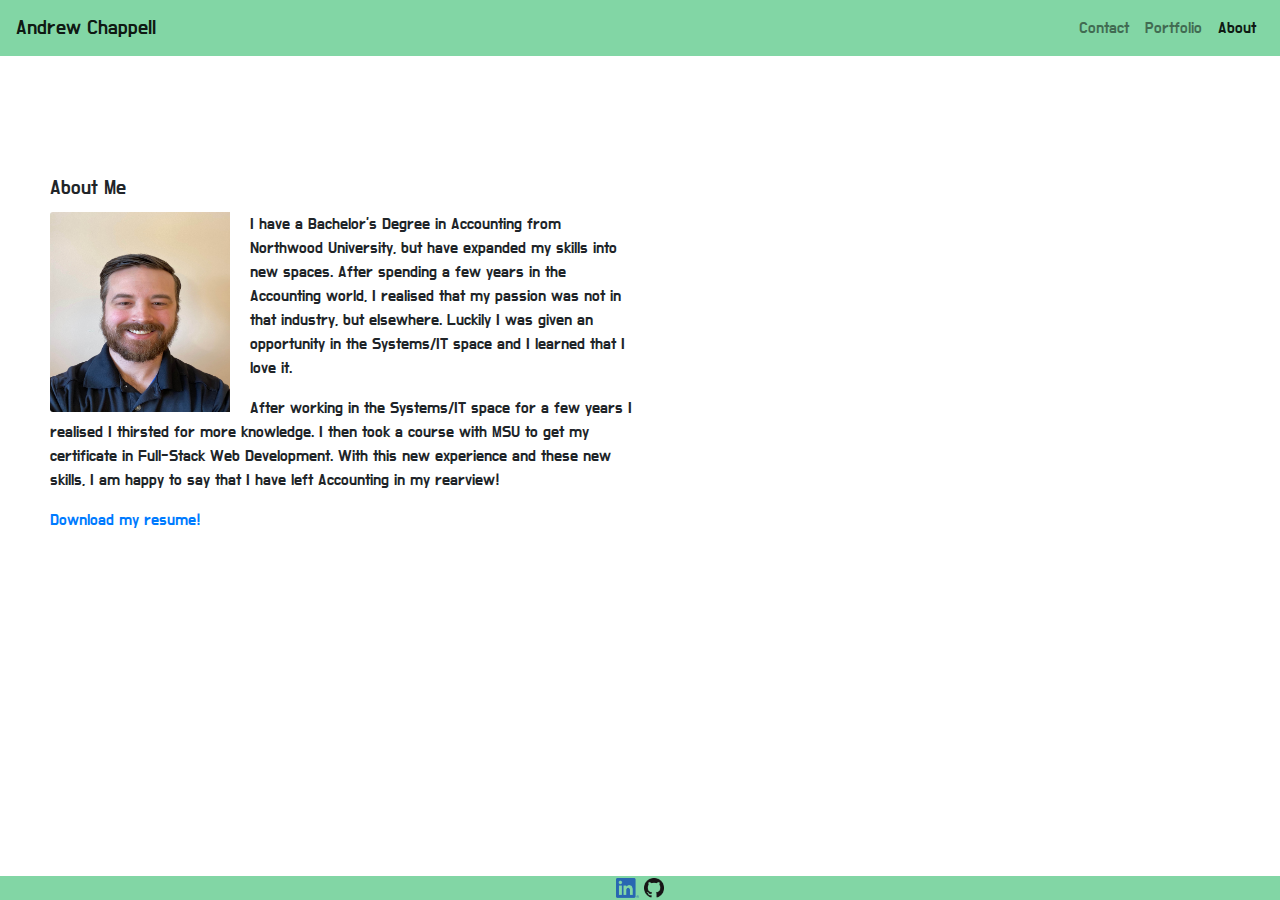
<file: index.html>
<!DOCTYPE html>
<html lang="en">

<head>
  <meta charset="UTF-8">
  <meta name="viewport" content="width=device-width, initial-scale=1.0">
  <meta http-equiv="X-UA-Compatible" content="ie=edge">
  <meta name="Description" content="Enter your description here" />
  <link rel="stylesheet" href="https://cdnjs.cloudflare.com/ajax/libs/twitter-bootstrap/4.5.2/css/bootstrap.min.css">
  <link rel="stylesheet" href="https://cdnjs.cloudflare.com/ajax/libs/font-awesome/5.15.0/css/all.min.css">
  <link rel="stylesheet" href="style.css">
  <link rel="preconnect" href="https://fonts.gstatic.com">
  <link href="https://fonts.googleapis.com/css2?family=Do+Hyeon&display=swap" rel="stylesheet">
  <title>Andrew Chappell About Me</title>
</head>

<body>
  <!--Navbar bootstrap setup-->
  <nav class="navbar navbar-expand-lg navbar-light">
    <!--Link to bring back to About Me-->
    <a class="navbar-brand" href="index.html">Andrew Chappell</a>
    <button class="navbar-toggler" type="button" data-toggle="collapse" data-target="#navbarNavAltMarkup"
      aria-controls="navbarNavAltMarkup" aria-expanded="false" aria-label="Toggle navigation">
      <span class="navbar-toggler-icon"></span>
    </button>
    <div class="collapse navbar-collapse justify-content-end" id="navbarNavAltMarkup">
      <div class="navbar-nav">
        <!--Links to navigate the webpage-->
        <a class="nav-link" href="contact.html">Contact</a>
        <a class="nav-link" href="portfolio.html">Portfolio</a>
        <a class="nav-link active" href="#">About <span class="sr-only">(current)</span></a>
      </div>
    </div>
  </nav>
  <!--This is the Card that contains the About Me-->
  <div class="card mb-3" style="max-width: 1000px;">
    <div class="row no-gutters">
      <div class="col-md-8">
        <div class="card-body">
          <!--Content for About Me-->
          <h5 class="card-title">About Me</h5>
          <p class="card-text"><img
              src="Assets/Images/IMG_0264.jpg"
              class="card-img" alt="I Think You Should Leave">I have a Bachelor's Degree in Accounting from Northwood University, but have expanded my skills into new spaces. After spending a few years in the Accounting world, I realised that my passion was not in that industry, but elsewhere. Luckily I was given an opportunity in the Systems/IT space and I learned that I love it.</p>
          <p class="card-text">After working in the Systems/IT space for a few years I realised I thirsted for more knowledge. I then took a course with MSU to get my certificate in Full-Stack Web Development. With this new experience and these new skills, I am happy to say that I have left Accounting in my rearview!</p>
          <a href="Assets/Images/AndrewChappell_2020new.pdf" download>Download my resume!</a>
        </div>
      </div>
    </div>
  </div>

  <script src="https://cdnjs.cloudflare.com/ajax/libs/jquery/3.5.1/jquery.slim.min.js"></script>
  <script src="https://cdnjs.cloudflare.com/ajax/libs/popper.js/1.16.1/umd/popper.min.js"></script>
  <script src="https://cdnjs.cloudflare.com/ajax/libs/twitter-bootstrap/4.5.2/js/bootstrap.min.js"></script>

</body>
<!--Sticky Footer-->
<div class="footer">
  <a href="https://www.linkedin.com/in/andrew-chappell-58ba7166/">
  <img class="links" src="Assets/Images/LI-In-Bug.png"/>
  </a>
  <a href="https://github.com/chappand">
    <img class="links" src="Assets/Images/GitHub-Mark-32px.png"/>
    </a>
</div>


</html>
</file>
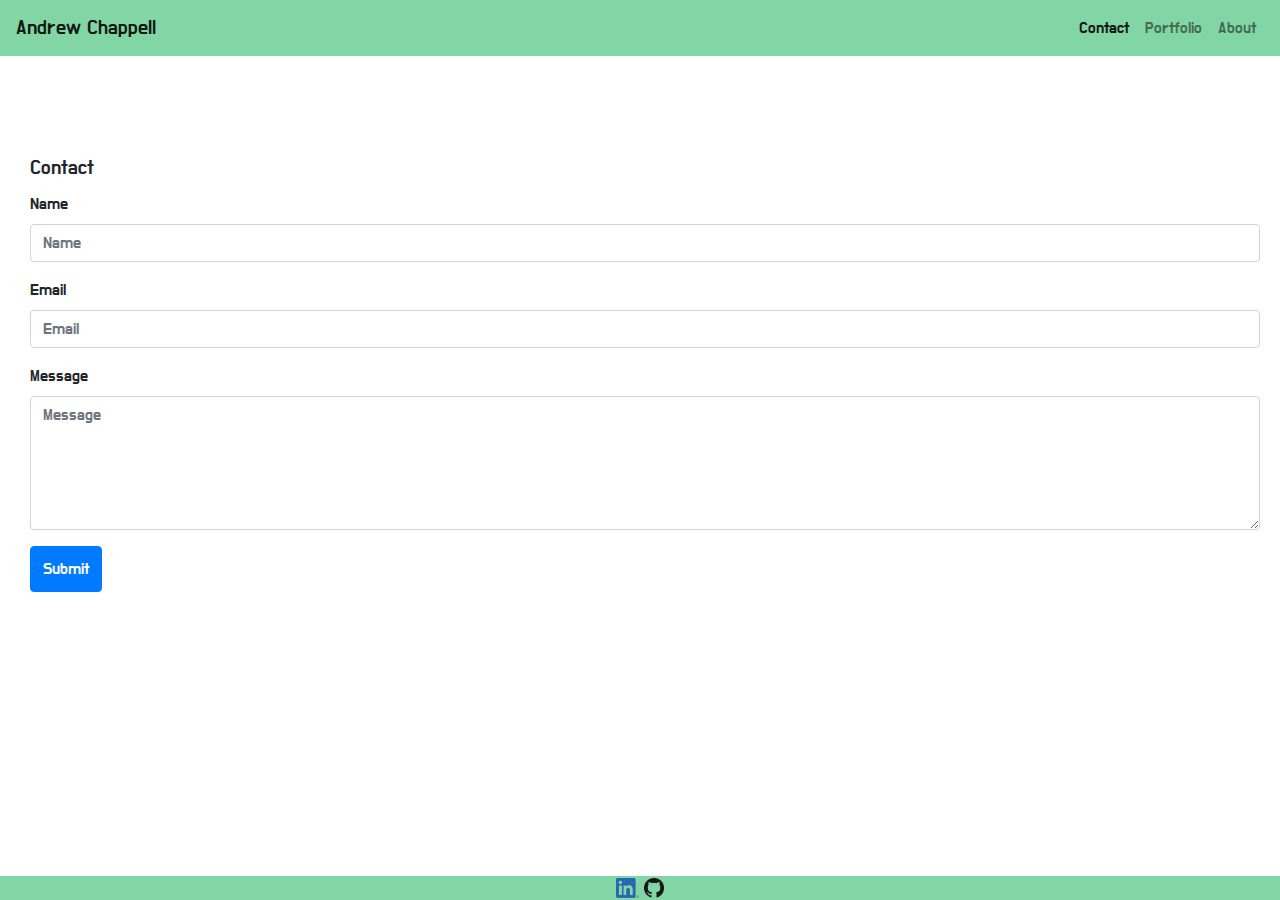
<file: contact.html>
<!DOCTYPE html>
<html lang="en">

<head>
    <meta charset="UTF-8">
    <meta name="viewport" content="width=device-width, initial-scale=1.0">
    <meta http-equiv="X-UA-Compatible" content="ie=edge">
    <meta name="Description" content="Enter your description here" />
    <link rel="stylesheet" href="https://cdnjs.cloudflare.com/ajax/libs/twitter-bootstrap/4.5.2/css/bootstrap.min.css">
    <link rel="stylesheet" href="https://cdnjs.cloudflare.com/ajax/libs/font-awesome/5.15.0/css/all.min.css">
    <link rel="stylesheet" href="style.css">
    <link rel="preconnect" href="https://fonts.gstatic.com">
    <link href="https://fonts.googleapis.com/css2?family=Do+Hyeon&display=swap" rel="stylesheet">
    <title>Andrew Chappell Contact</title>
</head>

<body>
    <!--Navbar bootstrap setup-->
    <nav class="navbar navbar-expand-lg navbar-light">
        <!--Link to bring back to About Me-->
        <a class="navbar-brand" href="index.html">Andrew Chappell</a>
        <button class="navbar-toggler" type="button" data-toggle="collapse" data-target="#navbarNavAltMarkup"
            aria-controls="navbarNavAltMarkup" aria-expanded="false" aria-label="Toggle navigation">
            <span class="navbar-toggler-icon"></span>
        </button>
        <div class="collapse navbar-collapse justify-content-end" id="navbarNavAltMarkup">
            <div class="navbar-nav">
                <!--Links to navigate the webpage-->
                <a class="nav-link active" href="contact.html">Contact</a>
                <a class="nav-link" href="portfolio.html">Portfolio</a>
                <a class="nav-link" href="index.html">About <span class="sr-only">(current)</span></a>
            </div>
        </div>
    </nav>

    <!--Card for the Contact Form-->
    <div class="card" style="width: auto;">
        <div class="card-body card-custom">
            <h5 class="card-title">Contact</h5>
            <!--Actual Form-->
            <!--Current issues with the form are that it will not resize and the actual boarder of the card is messed up-->
            <form>
                <div class="form-group">
                    <label for="exampleFormControlInput1">Name</label>
                    <input type="password" class="form-control" id="exampleInputPassword1" placeholder="Name">
                </div>
                <div class="form-group">
                    <label for="exampleFormControlInput1">Email</label>
                    <input type="email" class="form-control" id="exampleFormControlInput1" placeholder="Email">
                </div>
                <div class="form-group">
                    <label for="exampleFormControlTextarea1">Message</label>
                    <textarea class="form-control" id="exampleFormControlTextarea1" rows="5"
                        placeholder="Message"></textarea>
                </div>
                <button type="submit" class="btn btn-primary">Submit</button>
            </form>
        </div>
    </div>

    <script src="https://cdnjs.cloudflare.com/ajax/libs/jquery/3.5.1/jquery.slim.min.js"></script>
    <script src="https://cdnjs.cloudflare.com/ajax/libs/popper.js/1.16.1/umd/popper.min.js"></script>
    <script src="https://cdnjs.cloudflare.com/ajax/libs/twitter-bootstrap/4.5.2/js/bootstrap.min.js"></script>

</body>
<!--Sticky Footer-->
<div class="footer">
    <a href="https://www.linkedin.com/in/andrew-chappell-58ba7166/">
    <img class="links" src="Assets/Images/LI-In-Bug.png"/>
    </a>
    <a href="https://github.com/chappand">
      <img class="links" src="Assets/Images/GitHub-Mark-32px.png"/>
      </a>
  </div>


</html>
</file>
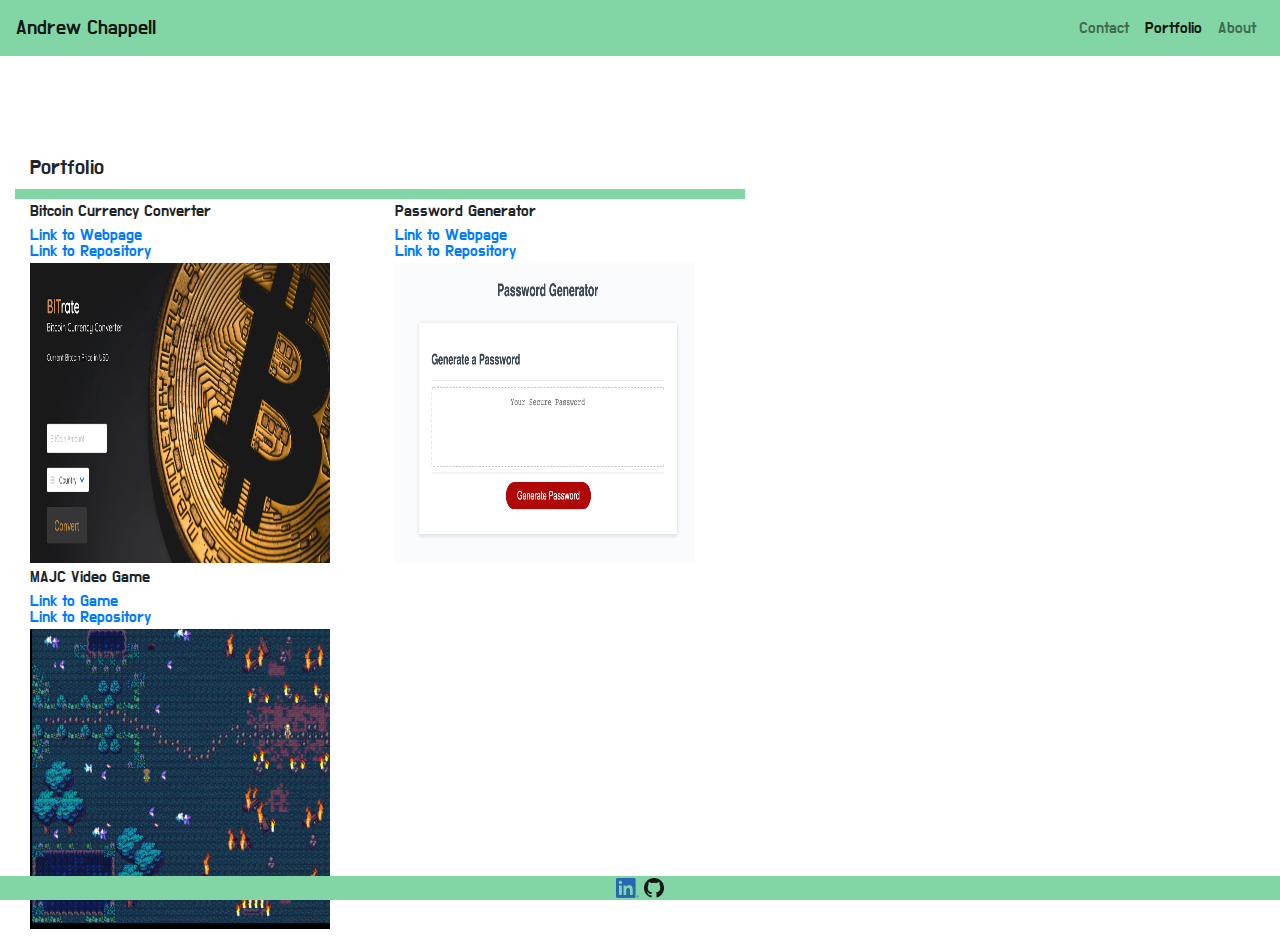
<file: portfolio.html>
<!DOCTYPE html>
<html lang="en">

<head>
    <meta charset="UTF-8">
    <meta name="viewport" content="width=device-width, initial-scale=1.0">
    <meta http-equiv="X-UA-Compatible" content="ie=edge">
    <meta name="Description" content="Enter your description here" />
    <link rel="stylesheet" href="https://cdnjs.cloudflare.com/ajax/libs/twitter-bootstrap/4.5.2/css/bootstrap.min.css">
    <link rel="stylesheet" href="https://cdnjs.cloudflare.com/ajax/libs/font-awesome/5.15.0/css/all.min.css">
    <link rel="stylesheet" href="style.css">
    <link rel="preconnect" href="https://fonts.gstatic.com">
    <link href="https://fonts.googleapis.com/css2?family=Do+Hyeon&display=swap" rel="stylesheet">
    <title>Andrew Chappell Portfolio</title>
</head>

<body>
    <!--Navbar bootstrap setup-->
    <nav class="navbar navbar-expand-lg navbar-light">
        <!--Link to bring back to About Me-->
        <a class="navbar-brand" href="index.html">Andrew Chappell</a>
        <button class="navbar-toggler" type="button" data-toggle="collapse" data-target="#navbarNavAltMarkup"
            aria-controls="navbarNavAltMarkup" aria-expanded="false" aria-label="Toggle navigation">
            <span class="navbar-toggler-icon"></span>
        </button>
        <div class="collapse navbar-collapse justify-content-end" id="navbarNavAltMarkup">
            <div class="navbar-nav">
                <!--Links to navigate the webpage-->
                <a class="nav-link" href="contact.html">Contact</a>
                <a class="nav-link active" href="portfolio.html">Portfolio</a>
                <a class="nav-link" href="index.html">About <span class="sr-only">(current)</span></a>
            </div>
        </div>
    </nav>

    <!--Container for Portfolio Content-->
    <div class="container portfolio-custom">
        <div class="row">
            <div class="col-lg-8">
                <!--Container for the Header of Portfolio page-->
                <div class="container">
                    <div class="row">
                        <div class="col-md-12 portfolio-title">
                            <h1>Portfolio</h1>
                        </div>
                    </div>
                </div>

                <br>

                <!--Container for the images for portfolio page-->
                <div class="container portfolio page">
                    <div class="row">

                        <div class="col-md-6 portfolio-images">
                            <p>Bitcoin Currency Converter</p>
                            <a href="https://chappand.github.io/Bitcoin-Curreny-Converter/">Link to Webpage</a>
                            <br>
                            <br>
                            <a href="https://github.com/chappand/Bitcoin-Curreny-Converter">Link to Repository</a>
                            <br>
                            <br>
                            <img class="imagewrap pics" src="Assets/Images/Bitrate.png"
                                alt="300x300 Placeholder">
                        </div>

                        <div class="col-md-6 portfolio-images">
                            <p>Password Generator</p>
                            <a href="https://chappand.github.io/Password-Generator/">Link to Webpage</a>
                            <br>
                            <br>
                            <a href="https://github.com/chappand/Password-Generator">Link to Repository</a>
                            <br>
                            <br>
                            <img class="imagewrap pics" src="Assets/Images/Password.png"
                                alt="300x300 Placeholder">
                        </div>

                        <div class="col-md-6 portfolio-images">
                            <p>MAJC Video Game</p>
                            <a href="https://who-knows10120.herokuapp.com/">Link to Game</a>
                            <br>
                            <br>
                            <a href="https://github.com/chappand/MAJC">Link to Repository</a>
                            <br>
                            <br>
                            <img class="imagewrap pics" src="Assets/Images/MAJC.png"
                                alt="300x300 Placeholder">
                        </div>

                    </div>
                </div>
            </div>
        </div>
    </div>


</body>
<!--Sticky Footer-->
<div class="footer">
    <a href="https://www.linkedin.com/in/andrew-chappell-58ba7166/">
    <img class="links" src="Assets/Images/LI-In-Bug.png"/>
    </a>
    <a href="https://github.com/chappand">
      <img class="links" src="Assets/Images/GitHub-Mark-32px.png"/>
      </a>
  </div>

<script src="https://cdnjs.cloudflare.com/ajax/libs/jquery/3.5.1/jquery.slim.min.js"></script>
<script src="https://cdnjs.cloudflare.com/ajax/libs/popper.js/1.16.1/umd/popper.min.js"></script>
<script src="https://cdnjs.cloudflare.com/ajax/libs/twitter-bootstrap/4.5.2/js/bootstrap.min.js"></script>

</html>
</file>
<file: style.css>
/* Background color for the navbar */
nav {
    background-color: rgb(130, 214, 165);
    font-family: "Do Hyeon", sans-serif;
}

/* Added new font */
body {
    font-family: "Do Hyeon", sans-serif;
}

/* Positioning for the main content box */
.no-gutters {
    padding-left: 30px;
    padding-top: 100px;
    padding-right: 30px;
}

/* Adjustment to position image correctly */
.card-img {
    height: 200px;
    width: 200px;
    float: left;
    padding-right: 20px;

}

/* Override for the border that came with the boostrap on the card */
.card {
    border: 0px;
}

/* Positioning for the main content box */
.card-custom {
    padding-left: 30px;
    padding-top: 100px;
}

.img-custom {
    padding-top: 20px;
}

/* Increasing the size of the button */
.btn {
    line-height: 2;
}

/* Positioning for the main content box */
  .portfolio-custom {
      padding-left: 15px;
      padding-top: 100px;
      line-height: 0.5;
  }

  .container {
      margin-left: 0;
      padding-left: 15px;
  }

/* Override the font size that came with the bootstrap */
  h1 {
      font-size: 1.3rem;
  }

/* Adding a break in between images, vertically */
  .portfolio-images {
      margin-bottom: 10px;
  }

/* Adding a line separater between the header and the images */
  .portfolio-title {
      border-bottom: 10px solid rgb(130, 214, 165);
  }

  /* Creating the sticky footer */
.footer {
    position: fixed;
    left: 0;
    bottom: 0;
    width: 100%;
    background-color: rgb(130, 214, 165);
    color: black;
    text-align: center;
    font-family: "Do Hyeon", sans-serif;
  }

  .links {
      height: 20px;
  }

  .pics {
      height: 300px;
      width: 300px;
  }
</file>
